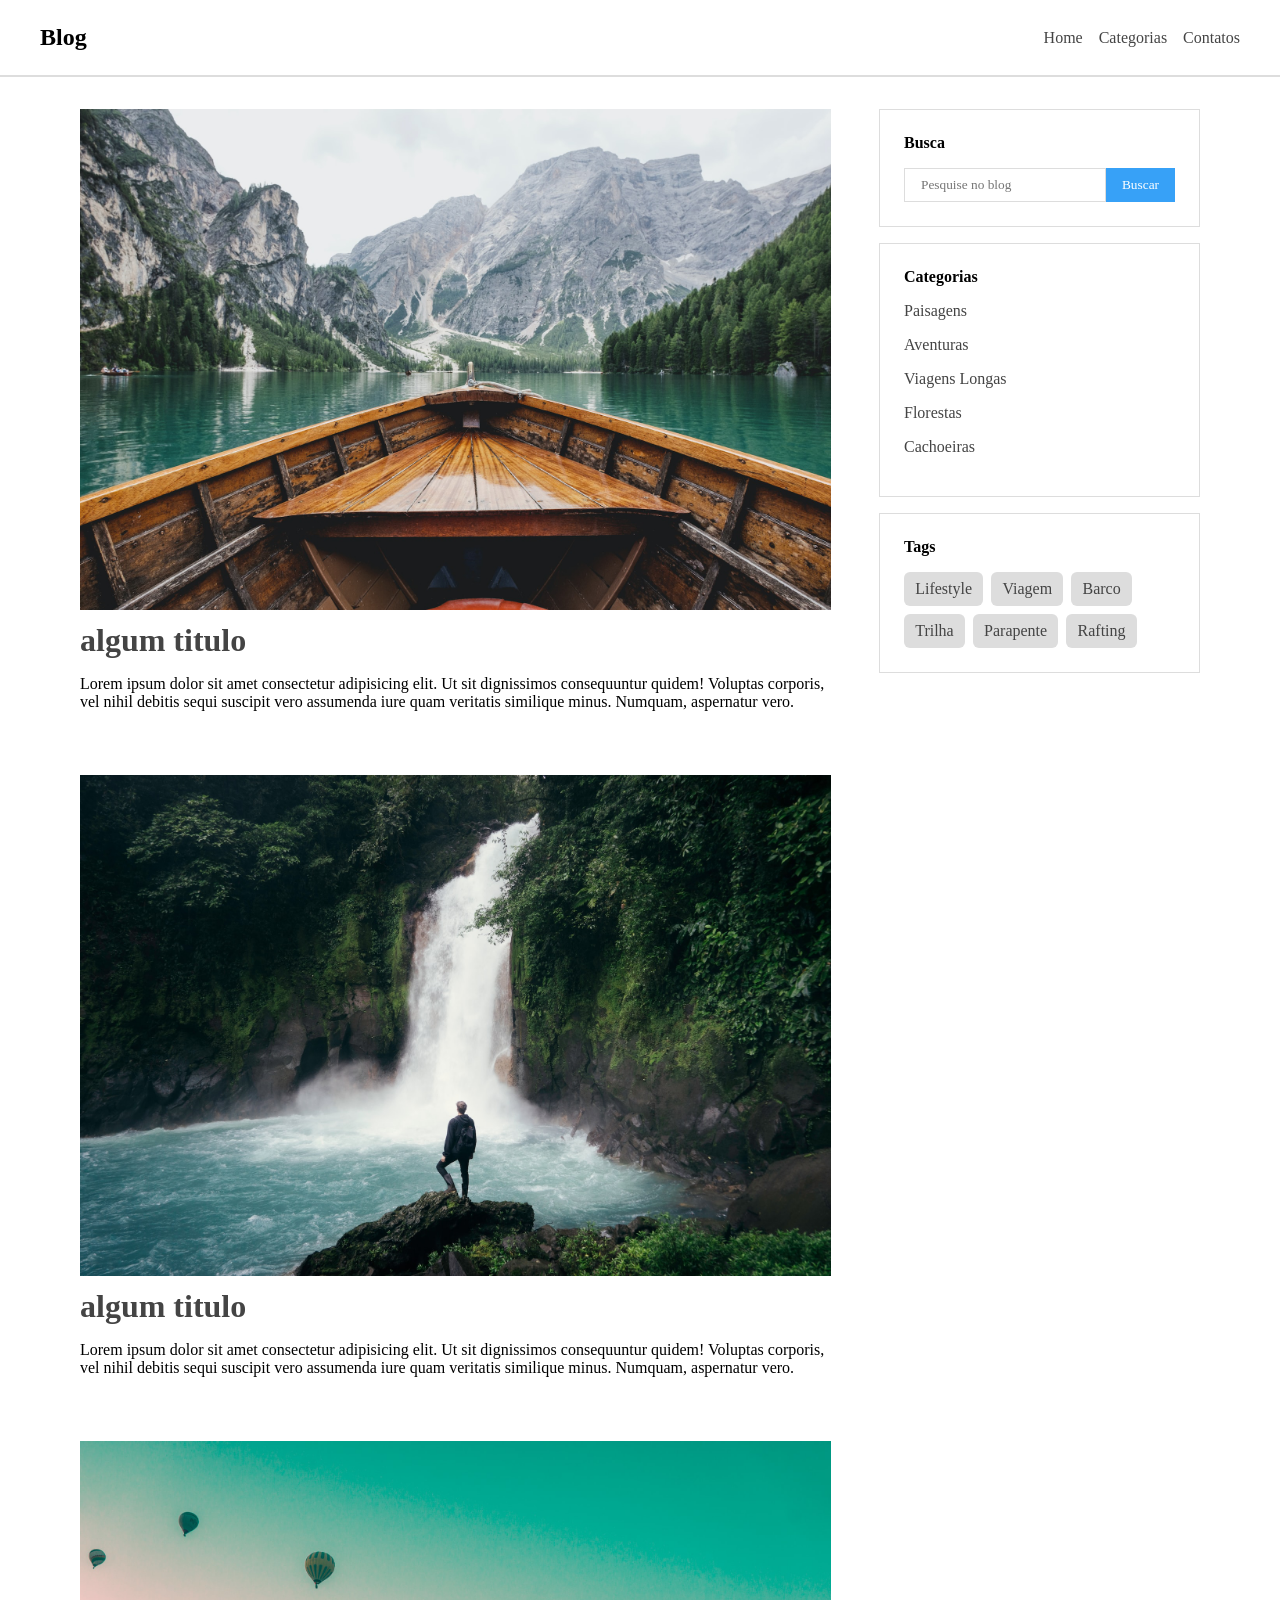
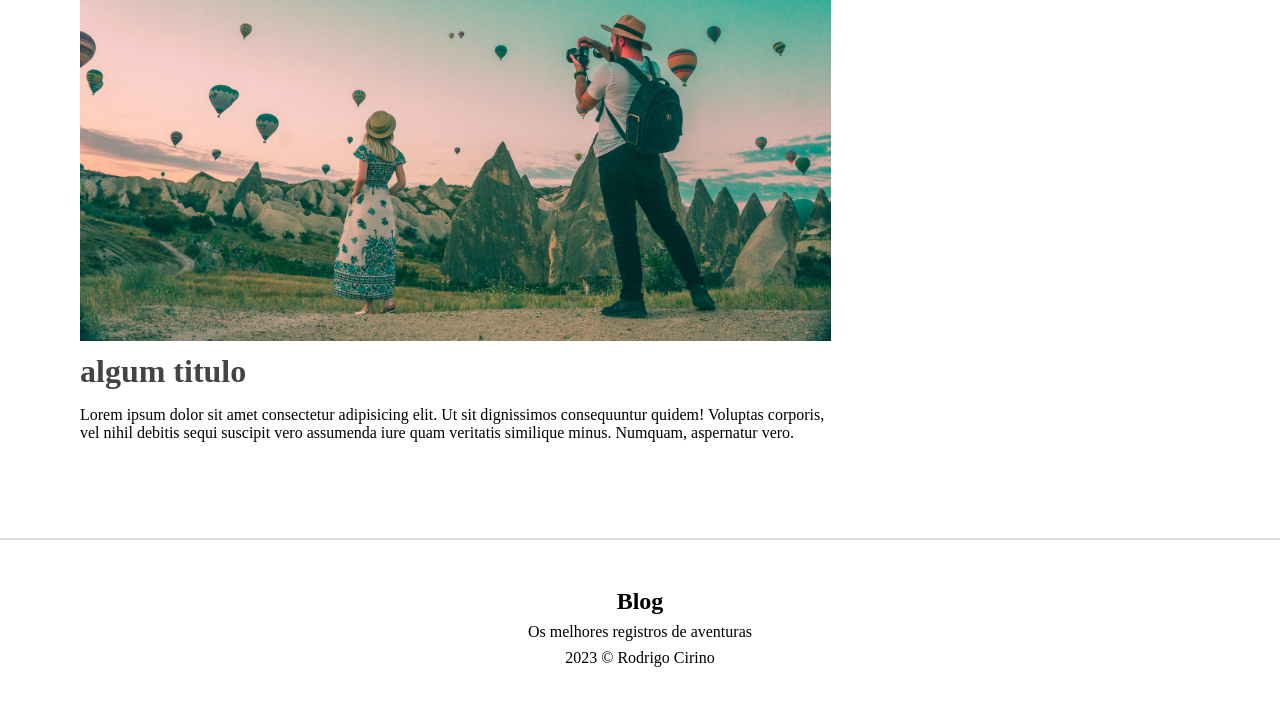
<file: index.html>
<!DOCTYPE html>
<html lang="en">

<head>
    <meta charset="UTF-8">
    <meta name="viewport" content="width=device-width, initial-scale=1.0">
    <link rel="stylesheet" href="style.css">
    <title>Blog</title>
</head>

<body>
    <header>
        <nav id="navbar">
            <div id="navbar-inner">
                <h1>Blog</h1>
                <ul id="nav-links">
                    <li><a href="#">Home</a></li>
                    <li><a href="#">Categorias</a></li>
                    <li><a href="#">Contatos</a></li>
                </ul>
            </nav>
        </div>
    </header>
    <div class="container">
        <main id="posts-container">
            <article class="post"><img src="../images/f1.jpg" alt="Passeio de barco"></article>
            <h3 class="title"><a href="#">algum titulo</a></h3>
            <p class="description">Lorem ipsum dolor sit amet consectetur adipisicing elit. Ut sit dignissimos consequuntur quidem! Voluptas corporis, vel nihil debitis sequi suscipit vero assumenda iure quam veritatis similique minus. Numquam, aspernatur vero.</p>
            <article class="post"><img src="../images/f2.jpg" alt="Cachoeira"></article>
            <h3 class="title"><a href="#">algum titulo</a></h3>
            <p class="description">Lorem ipsum dolor sit amet consectetur adipisicing elit. Ut sit dignissimos consequuntur quidem! Voluptas corporis, vel nihil debitis sequi suscipit vero assumenda iure quam veritatis similique minus. Numquam, aspernatur vero.</p>
            <article class="post"><img src="../images/f3.jpg" alt="Passeio de balões"></article>
            <h3 class="title"><a href="#">algum titulo</a></h3>
            <p class="description">Lorem ipsum dolor sit amet consectetur adipisicing elit. Ut sit dignissimos consequuntur quidem! Voluptas corporis, vel nihil debitis sequi suscipit vero assumenda iure quam veritatis similique minus. Numquam, aspernatur vero.</p>
        </main>
        <aside id="sidebar">

            <section id="search-bar">
                <h4>Busca</h4>
                <form>
                    <input type="text" name="search" id="search" placeholder="Pesquise no blog">
                    <input type="submit" value="Buscar">
                </form>
            </section>

            <section id="categories">
                <h4>Categorias</h4>
                <nav id="navbar-categories">
                    <ul>
                        <li><a href="">Paisagens</a></li>
                        <li><a href="">Aventuras</a></li>
                        <li><a href="">Viagens Longas</a></li>
                        <li><a href="">Florestas</a></li>
                        <li><a href="">Cachoeiras</a></li>
                    </ul>
                </nav>
            </section>

            <section id="tags">
                <h4>Tags</h4>
                <div id="tags-container">
                    <a href="">Lifestyle</a>
                    <a href="">Viagem</a>
                    <a href="">Barco</a>
                    <a href="">Trilha</a>
                    <a href="">Parapente</a>
                    <a href="">Rafting</a>
                </div>
            </section>
        </aside>
    </div>
    <footer>
        <h2>Blog</h2>
        <p>Os melhores registros de aventuras</p>
        <p>2023 &copy; Rodrigo Cirino</p>
    </footer>
</body>
</html>
</file>
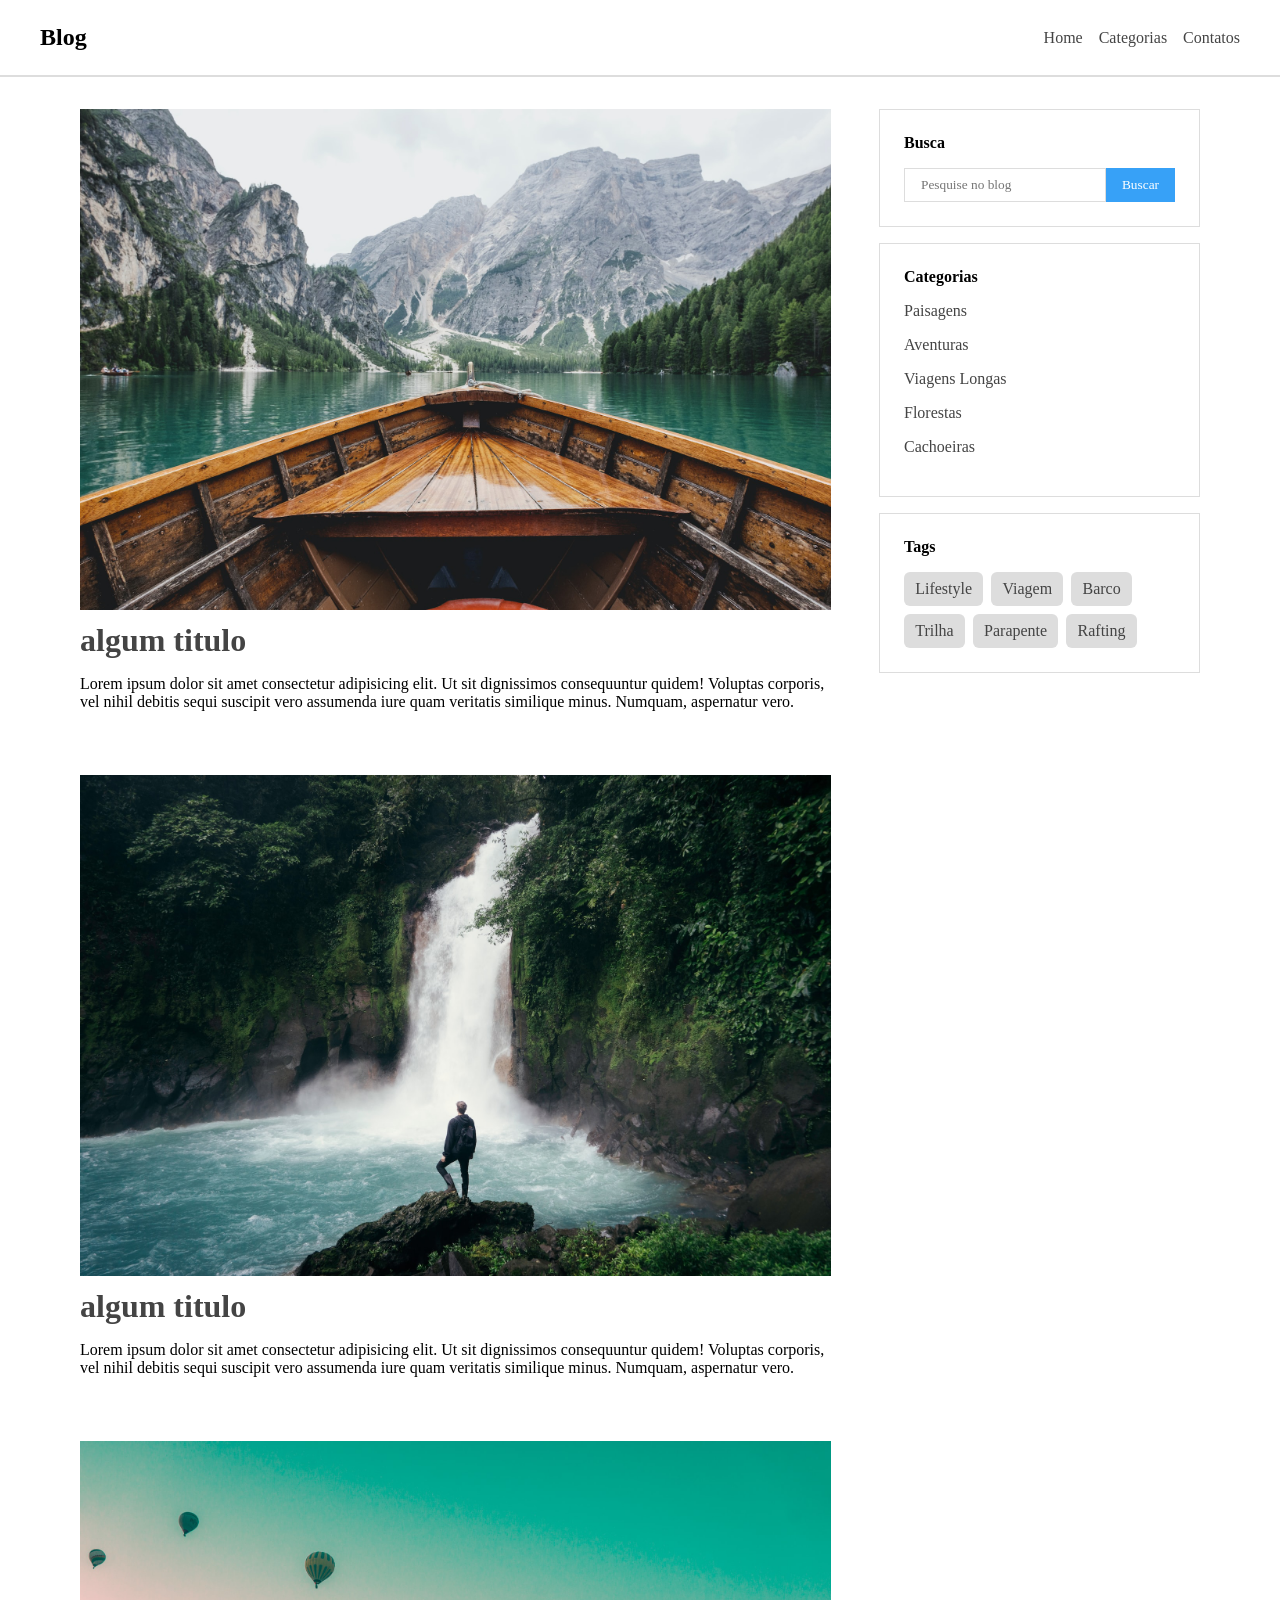
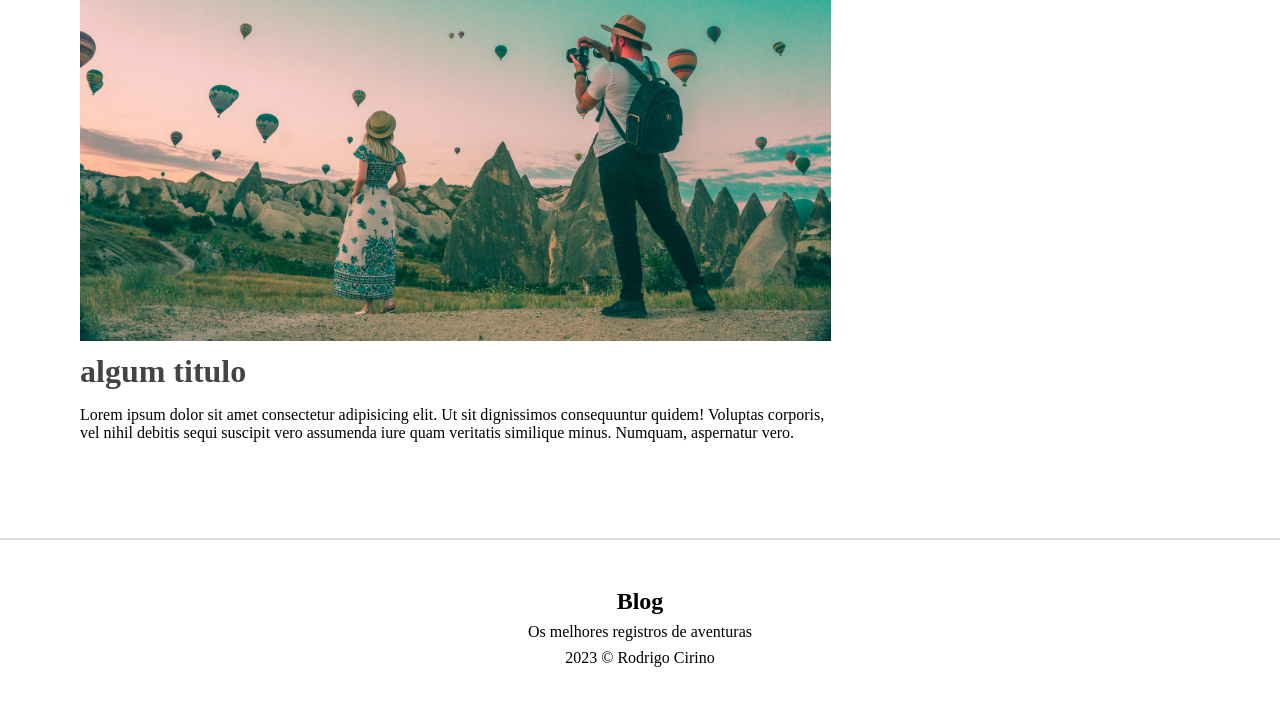
<file: pages/index.html>
<!DOCTYPE html>
<html lang="en">

<head>
    <meta charset="UTF-8">
    <meta name="viewport" content="width=device-width, initial-scale=1.0">
    <link rel="stylesheet" href="../styles/style.css">
    <title>Blog</title>
</head>

<body>
    <header>
        <nav id="navbar">
            <div id="navbar-inner">
                <h1>Blog</h1>
                <ul id="nav-links">
                    <li><a href="#">Home</a></li>
                    <li><a href="#">Categorias</a></li>
                    <li><a href="#">Contatos</a></li>
                </ul>
            </nav>
        </div>
    </header>
    <div class="container">
        <main id="posts-container">
            <article class="post"><img src="../images/f1.jpg" alt="Passeio de barco"></article>
            <h3 class="title"><a href="#">algum titulo</a></h3>
            <p class="description">Lorem ipsum dolor sit amet consectetur adipisicing elit. Ut sit dignissimos consequuntur quidem! Voluptas corporis, vel nihil debitis sequi suscipit vero assumenda iure quam veritatis similique minus. Numquam, aspernatur vero.</p>
            <article class="post"><img src="../images/f2.jpg" alt="Cachoeira"></article>
            <h3 class="title"><a href="#">algum titulo</a></h3>
            <p class="description">Lorem ipsum dolor sit amet consectetur adipisicing elit. Ut sit dignissimos consequuntur quidem! Voluptas corporis, vel nihil debitis sequi suscipit vero assumenda iure quam veritatis similique minus. Numquam, aspernatur vero.</p>
            <article class="post"><img src="../images/f3.jpg" alt="Passeio de balões"></article>
            <h3 class="title"><a href="#">algum titulo</a></h3>
            <p class="description">Lorem ipsum dolor sit amet consectetur adipisicing elit. Ut sit dignissimos consequuntur quidem! Voluptas corporis, vel nihil debitis sequi suscipit vero assumenda iure quam veritatis similique minus. Numquam, aspernatur vero.</p>
        </main>
        <aside id="sidebar">

            <section id="search-bar">
                <h4>Busca</h4>
                <form>
                    <input type="text" name="search" id="search" placeholder="Pesquise no blog">
                    <input type="submit" value="Buscar">
                </form>
            </section>

            <section id="categories">
                <h4>Categorias</h4>
                <nav id="navbar-categories">
                    <ul>
                        <li><a href="">Paisagens</a></li>
                        <li><a href="">Aventuras</a></li>
                        <li><a href="">Viagens Longas</a></li>
                        <li><a href="">Florestas</a></li>
                        <li><a href="">Cachoeiras</a></li>
                    </ul>
                </nav>
            </section>

            <section id="tags">
                <h4>Tags</h4>
                <div id="tags-container">
                    <a href="">Lifestyle</a>
                    <a href="">Viagem</a>
                    <a href="">Barco</a>
                    <a href="">Trilha</a>
                    <a href="">Parapente</a>
                    <a href="">Rafting</a>
                </div>
            </section>
        </aside>
    </div>
    <footer>
        <h2>Blog</h2>
        <p>Os melhores registros de aventuras</p>
        <p>2023 &copy; Rodrigo Cirino</p>
    </footer>
</body>

</html>
</file>
<file: style.css>
* {
    padding: 0;
    margin: 0;
    box-sizing: border-box;
    text-decoration: none;
    list-style: none;
    font-family: Georgia;
}

a {
    color: #444;
    transition: 0.4s;
}

a:hover {
    color: #37a1f7;
}

#navbar {
    padding: 1.5rem 2.5rem;
    border-bottom: 2px solid #ddd;
}

#navbar-inner {
    display: flex;
    max-width: 1200px;
    margin: 0 auto;
    justify-content: space-between;
    align-items: center;
}

#nav-links {
    display: flex;
    gap: 1rem;
}

.container {
    display: flex;
    gap: 3rem;
    padding: 2rem 2.5rem;
    max-width: 1200px;
    margin: 0 auto;
}

#posts-container {
    flex: 3 1 0;
}

.post {
    margin-bottom: 0.5rem;
}

.post img {
    width: 100%;
}


.title {
    font-size: 2rem;
    margin-bottom: 1rem;
}

.description {
    margin-bottom: 4rem;
}

#sidebar {
    flex: 1 1 0;

}

#search-bar,
#categories,
#tags {
    padding: 1.5rem;
    border: 1px solid #ddd;
    margin-bottom: 1rem;
}

#search-bar form {
    display: flex;
}

#search-bar input {
    padding: 0.5rem 1rem;
    border: 1px solid #ddd;
}
#search-bar input[type="submit"]{
    cursor: pointer;
    border: none;
    background-color: #37a1f7;
    color: #fff;
}
#categories li{
    margin-bottom: 1rem;
}
h4{
    margin-bottom: 1rem;
}
#tags-container{
    display: flex;
    flex-wrap: wrap;
    gap: 0.5rem;
}
#tags-container a{
    background-color: #ddd;
    padding: 0.5rem 0.7rem;
    border-radius: 6px;
}
footer{
    border-top: 2px solid #ddd;
    text-align: center;
    padding: 3rem;
}

footer h2, footer p{
    margin-bottom: 0.5rem;
}

@media (max-width: 450px){
    .container{
        flex-wrap: wrap;
    }
}
</file>
<file: styles/style.css>
* {
    padding: 0;
    margin: 0;
    box-sizing: border-box;
    text-decoration: none;
    list-style: none;
    font-family: Georgia;
}

a {
    color: #444;
    transition: 0.4s;
}

a:hover {
    color: #37a1f7;
}

#navbar {
    padding: 1.5rem 2.5rem;
    border-bottom: 2px solid #ddd;
}

#navbar-inner {
    display: flex;
    max-width: 1200px;
    margin: 0 auto;
    justify-content: space-between;
    align-items: center;
}

#nav-links {
    display: flex;
    gap: 1rem;
}

.container {
    display: flex;
    gap: 3rem;
    padding: 2rem 2.5rem;
    max-width: 1200px;
    margin: 0 auto;
}

#posts-container {
    flex: 3 1 0;
}

.post {
    margin-bottom: 0.5rem;
}

.post img {
    width: 100%;
}


.title {
    font-size: 2rem;
    margin-bottom: 1rem;
}

.description {
    margin-bottom: 4rem;
}

#sidebar {
    flex: 1 1 0;

}

#search-bar,
#categories,
#tags {
    padding: 1.5rem;
    border: 1px solid #ddd;
    margin-bottom: 1rem;
}

#search-bar form {
    display: flex;
}

#search-bar input {
    padding: 0.5rem 1rem;
    border: 1px solid #ddd;
}
#search-bar input[type="submit"]{
    cursor: pointer;
    border: none;
    background-color: #37a1f7;
    color: #fff;
}
#categories li{
    margin-bottom: 1rem;
}
h4{
    margin-bottom: 1rem;
}
#tags-container{
    display: flex;
    flex-wrap: wrap;
    gap: 0.5rem;
}
#tags-container a{
    background-color: #ddd;
    padding: 0.5rem 0.7rem;
    border-radius: 6px;
}
footer{
    border-top: 2px solid #ddd;
    text-align: center;
    padding: 3rem;
}

footer h2, footer p{
    margin-bottom: 0.5rem;
}

@media (max-width: 450px){
    .container{
        flex-wrap: wrap;
    }
}
</file>
